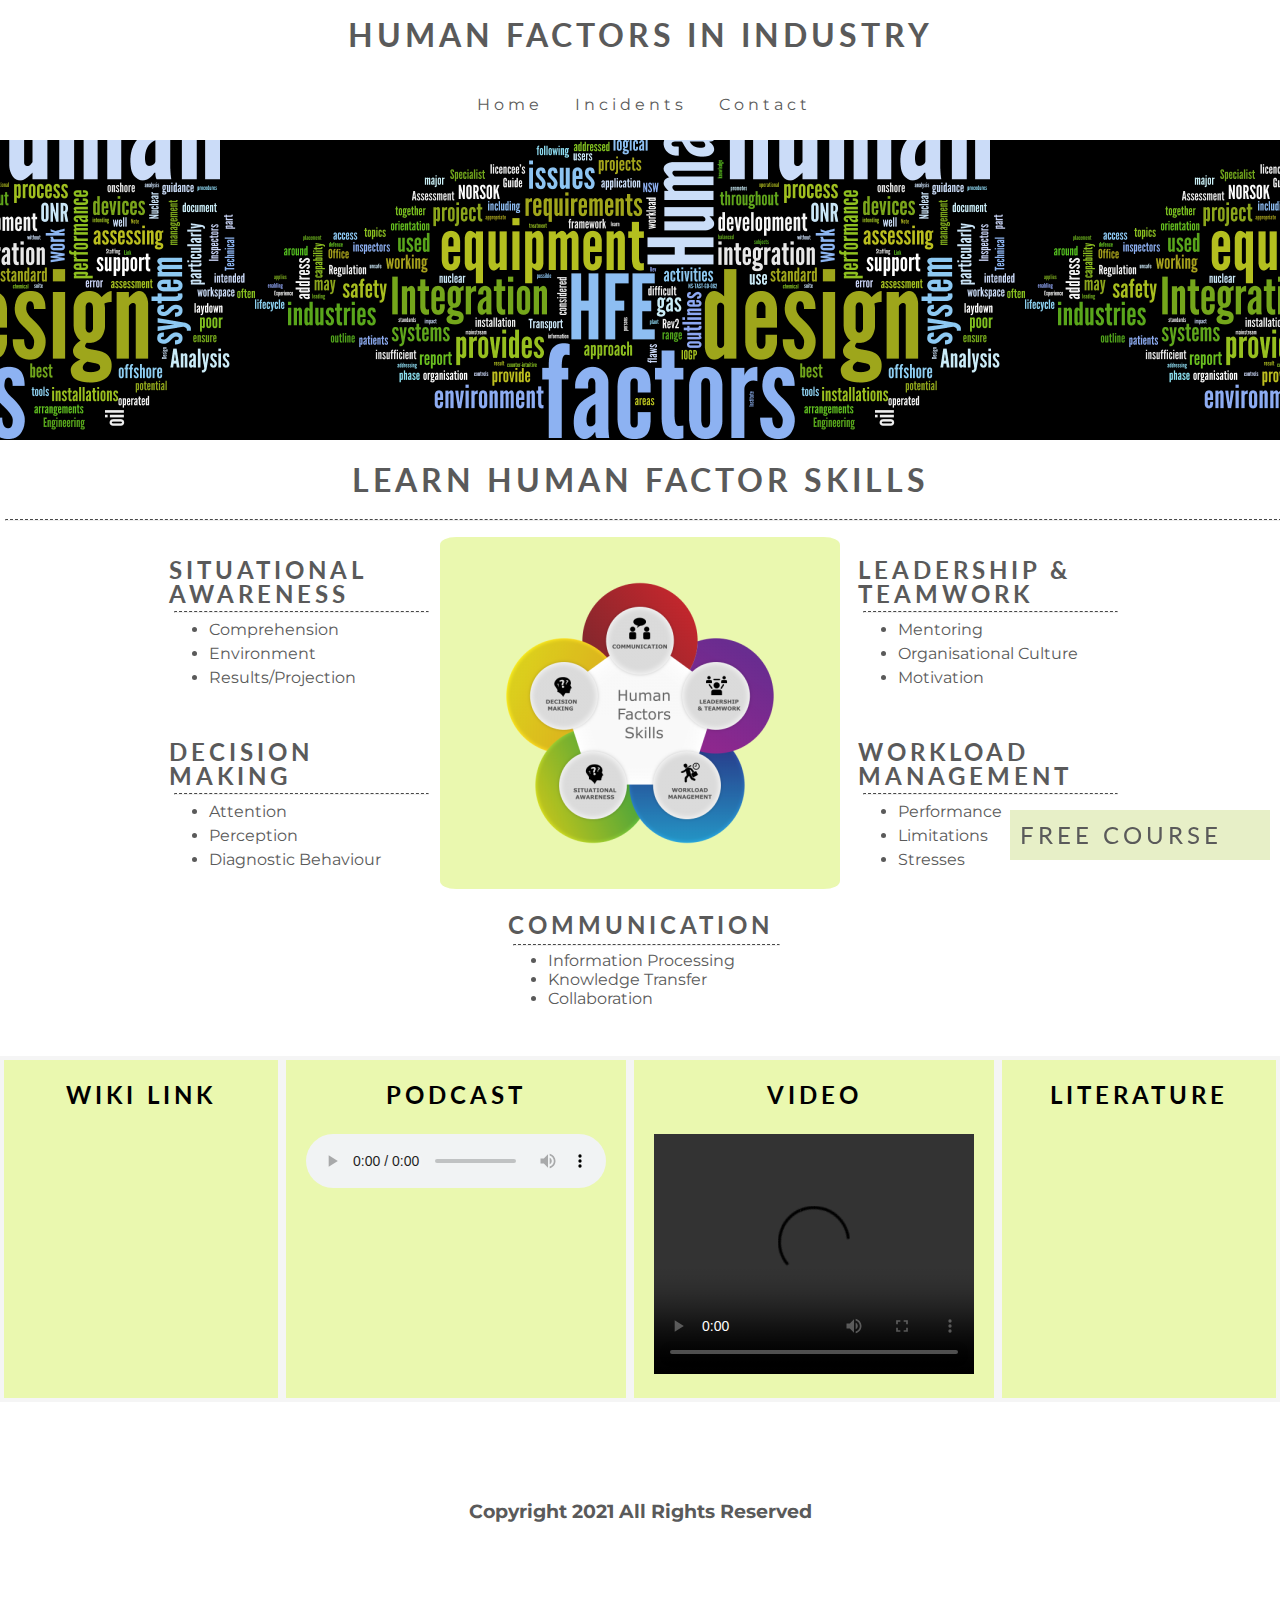
<file: index.html>
<!DOCTYPE html>
<html lang="en">
    <head>
        <meta charset="UTF-8" />
        <meta http-equiv="X-UA-Compatible" content="IE=edge" />
        <meta name="viewport" content="width=device-width, initial-scale=1.0" />
        <meta name="description" content="A website for human risk factors and safety in industry" />
        <meta name="keywords" content="human factors, safety, industry" />
        <link rel="stylesheet" href="https://use.fontawesome.com/releases/v5.6.3/css/all.css" integrity="sha384-UHRtZLI+pbxtHCWp1t77Bi1L4ZtiqrqD80Kn4Z8NTSRyMA2Fd33n5dQ8lWUE00s/" crossorigin="anonymous" />
        <link rel="stylesheet" href="assets/css/style.css" />
        <title>Human Factors</title>
    </head>

    <!-- title and menu links section -->

    <body>
        <header>
            <h1 id="title">Human Factors In Industry</h1>

            <nav>
                <ul id="menu">
                    <li><a href="index.html">Home</a></li>

                    <!-- <li><a href="resources.html">Resources</a></li> -->

                    <li><a href="incidents.html">Incidents</a></li>

                    <li><a href="contact.html">Contact</a></li>
                </ul>
            </nav>
        </header>

        <!-- human factors image section -->
        <section>
            <div id="hf-image"></div>

            <!-- fixed position free course link to contact/sign up form -->

            <div id="fixed-text">
                <a href="contact.html">Free Course</a>
            </div>
        </section>

        <!-- Center section skills image and surrounding information  -->

        <section id="skills">
            <h2 id="learn-skills">Learn Human Factor Skills</h2>
                    
                    <hr />

            <div id="left-skills">
                <div class="left-skills-pic">
                    <h2>Situational Awareness</h2>

                    <hr />

                    <ul>
                        <li>Comprehension</li>
                        <li>Environment</li>
                        <li>Results/Projection</li>
                    </ul>
                </div>

                <div class="left-skills-pic">
                    <h2>Decision Making</h2>

                    <hr />

                    <ul>
                        <li>Attention</li>
                        <li>Perception</li>
                        <li>Diagnostic Behaviour</li>
                    </ul>
                </div>
            </div>
            <div id="right-skills">
                <div class="right-skills-pic">
                    <h2>Leadership & Teamwork</h2>

                    <hr />

                    <ul>
                        <li>Mentoring</li>
                        <li>Organisational Culture</li>
                        <li>Motivation</li>
                    </ul>
                </div>

                <div class="right-skills-pic">
                    <h2>Workload Management</h2>
                    <hr />

                    <ul>
                        <li>Performance</li>
                        <li>Limitations</li>
                        <li>Stresses</li>
                    </ul>
                </div>
            </div>

            <div id="center-skills">
                <div id="skills-pic-background">
                    <div id="skills-cover-pic"></div>
                </div>
            </div>
        </section>

        <section class="below">
            <div id="below-skills-pic">
                <div class="below-skills">
                    <h2>Communication</h2>

                    <hr />

                    <ul>
                        <li>Information Processing</li>
                        <li>Knowledge Transfer</li>
                        <li>Collaboration</li>
                    </ul>
                </div>
            </div>
        </section>

        <!-- Lower information section links audio video pdf content -->

        <section id="info">
            <div>
                <h2>wiki link</h2>
                <a href="https://en.wikipedia.org/wiki/Human_factors_and_ergonomics" target="_blank" rel="noopener" id="wiki" aria-label="Visit our wikipedia page (opens in a new tab)"><i class="fab fa-wikipedia-w"></i></a>
            </div>

            <div>
                <h2>Podcast</h2>
                <audio controls>
                    <source src="#" type="audio/#" />
                    Your browser does not support the audio element.
                </audio>
            </div>

            <div>
                <h2>Video</h2>
                <video width="320" height="240" controls>
                    <source src="#" type="video/#" />
                    Your browser does not support the video tag.
                </video>
            </div>

            <div>
                <h2>literature</h2>
                <a href="#" target="_blank" rel="noopener" id="briefcase" aria-label="#"><i class="fas fa-briefcase"></i></a>
            </div>
        </section>

        <!-- footer section with social media links and copyright-->

        <footer>
            <ul class="networks">
                <li>
                    <a href="https://facebook.com" target="_blank" rel="noopener" aria-label="Visit our Facebook page (opens in a new tab)"><i class="fab fa-facebook"></i></a>

                    <a href="https://twitter.com" target="_blank" rel="noopener" aria-label="Visit our Twitter page (opens in a new tab)"><i class="fab fa-twitter-square"></i></a>

                    <a href="https://youtube.com" target="_blank" rel="noopener" aria-label="Visit our Youtube page (opens in a new tab)"><i class="fab fa-youtube-square"></i></a>

                    <a href="https://instagram.com" target="_blank" rel="noopener" aria-label="Visit our Instagram page (opens in a new tab)"><i class="fab fa-instagram"></i></a>
                </li>
            </ul>

            <h3 id="copyright">Copyright 2021 All Rights Reserved</h3>
        </footer>
    </body>
</html>
</file>
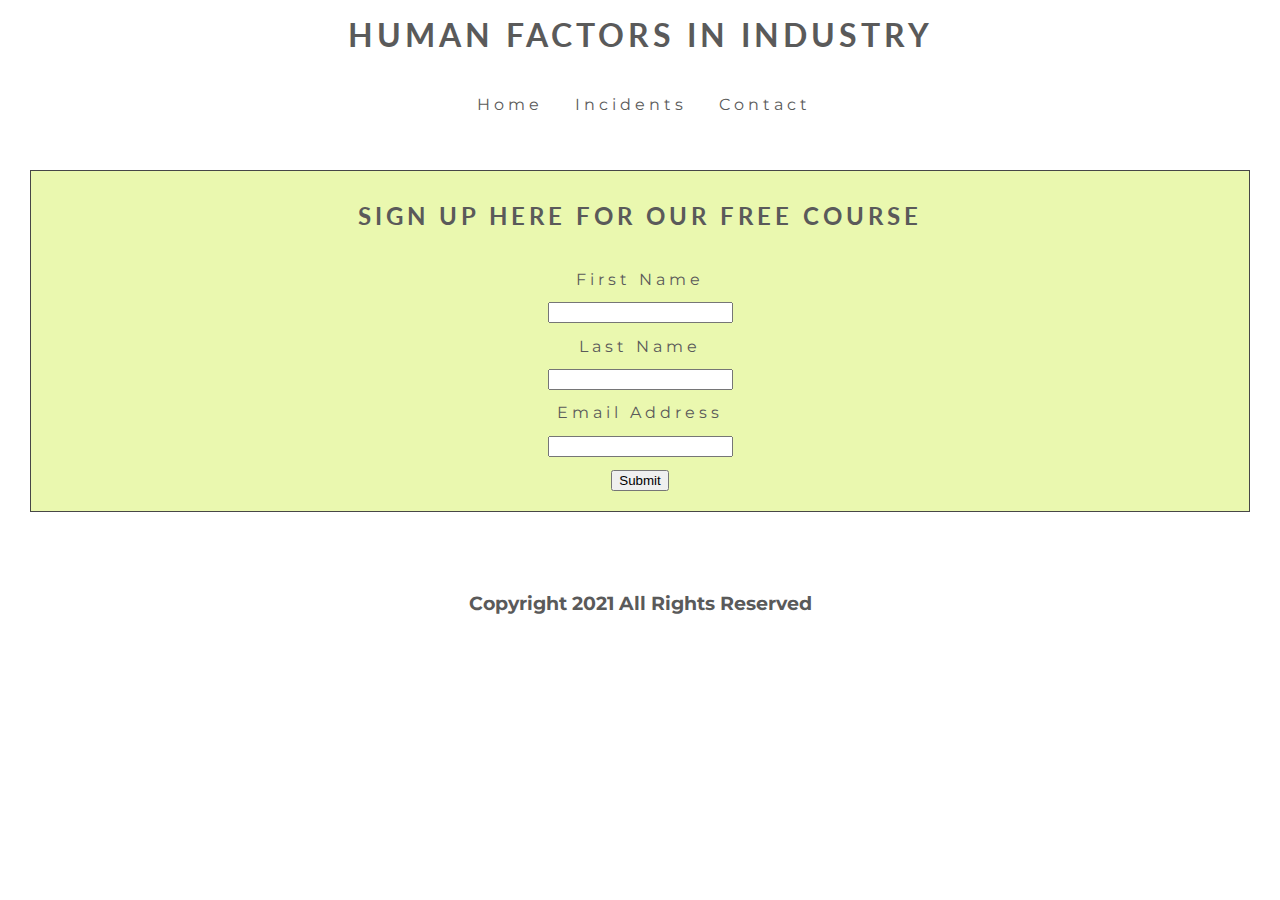
<file: contact.html>
<!DOCTYPE html>
<html lang="en">
    <head>
        <meta charset="UTF-8" />
        <meta http-equiv="X-UA-Compatible" content="IE=edge" />
        <meta name="viewport" content="width=device-width, initial-scale=1.0" />
        <meta name="description" content="A website for human risk factors and safety in industry" />
        <meta name="keywords" content="human factors, safety, industry" />
        <link rel="stylesheet" href="https://use.fontawesome.com/releases/v5.6.3/css/all.css" integrity="sha384-UHRtZLI+pbxtHCWp1t77Bi1L4ZtiqrqD80Kn4Z8NTSRyMA2Fd33n5dQ8lWUE00s/" crossorigin="anonymous" />
        <link rel="stylesheet" href="assets/css/style.css" />
        <title>Human Factors</title>
    </head>

    <body>
        <header>
            <!-- title and menu links section -->

            <h1 id="title">Human Factors In Industry</h1>

            <nav>
                <ul id="menu">
                    <li><a href="index.html" class="active">Home</a></li>

                    <!-- <li><a href="resources.html">Resources</a></li> -->

                    <li><a href="incidents.html">Incidents</a></li>

                    <li><a href="contact.html">Contact</a></li>
                </ul>
            </nav>
        </header>

        <!-- form section  -->

        <section class="join-up">
            <form class="form" method="post" action="https://formdump.codeinstitute.net/">
                <h2 class="free-course">sign up here for our free course</h2>

                <label for="fname">First Name</label>
                <input id="fname" class="inputs" name="first_name" type="text" required />

                <label for="lname">Last Name</label>
                <input id="lname" class="inputs" name="last_name" type="text" required />

                <label for="email">Email Address</label>
                <input id="email" class="inputs" name="email_address" type="text" required />

                <input type="submit" class="sign-up" value="Submit" />
            </form>
        </section>

        <!-- footer section with social media links and copyright-->

        <footer>
            <ul class="networks">
                <li>
                    <a href="https://facebook.com" target="_blank" rel="noopener" aria-label="Visit our Facebook page (opens in a new tab)"><i class="fab fa-facebook"></i></a>

                    <a href="https://twitter.com" target="_blank" rel="noopener" aria-label="Visit our Twitter page (opens in a new tab)"><i class="fab fa-twitter-square"></i></a>

                    <a href="https://youtube.com" target="_blank" rel="noopener" aria-label="Visit our Youtube page (opens in a new tab)"><i class="fab fa-youtube-square"></i></a>

                    <a href="https://instagram.com" target="_blank" rel="noopener" aria-label="Visit our Instagram page (opens in a new tab)"><i class="fab fa-instagram"></i></a>
                </li>
            </ul>

            <h3 id="copyright">Copyright 2021 All Rights Reserved</h3>
        </footer>
    </body>
</html>
</file>
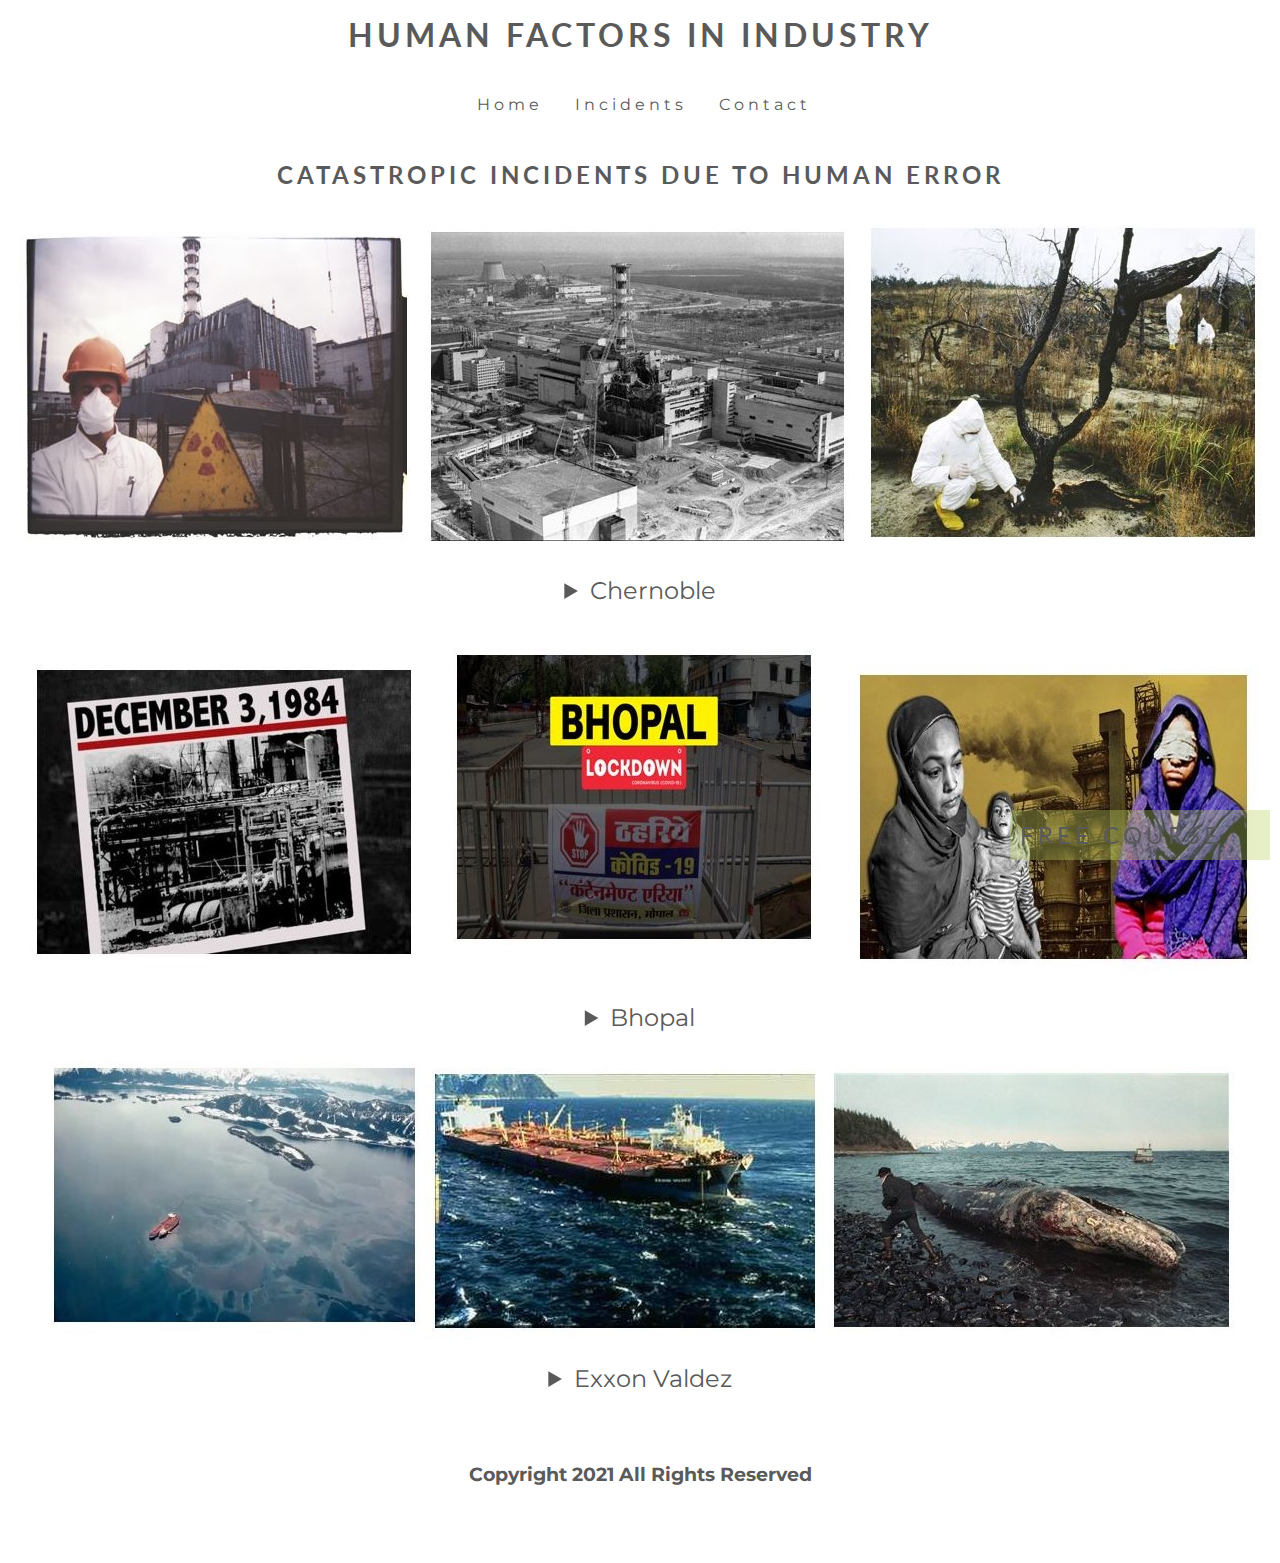
<file: incidents.html>
<!DOCTYPE html>
<html lang="en">
    <head>
        <meta charset="UTF-8" />
        <meta http-equiv="X-UA-Compatible" content="IE=edge" />
        <meta name="viewport" content="width=device-width, initial-scale=1.0" />
        <meta name="description" content="A website for human risk factors and safety in industry" />
        <meta name="keywords" content="human factors, safety, industry" />
        <link rel="stylesheet" href="https://use.fontawesome.com/releases/v5.6.3/css/all.css" integrity="sha384-UHRtZLI+pbxtHCWp1t77Bi1L4ZtiqrqD80Kn4Z8NTSRyMA2Fd33n5dQ8lWUE00s/" crossorigin="anonymous" />
        <link rel="stylesheet" href="assets/css/style.css" />
        <title>Human Factors</title>
    </head>

    <body>
        <header>
            <!-- title and menu links section -->

            <h1 id="title">Human Factors In Industry</h1>

            <nav>
                <ul id="menu">
                    <li><a href="index.html" class="active">Home</a></li>

                    <!-- <li><a href="resources.html">Resources</a></li> -->

                    <li><a href="incidents.html">Incidents</a></li>

                    <li><a href="contact.html">Contact</a></li>
                </ul>
            </nav>

            <!-- sub heading and images section with detail drop down information-->

            <h2 class="cata">Catastropic Incidents Due To Human Error</h2>
        </header>

        <section id="gallery">
            <div>
                <img src="assets/images/chernoble.jpg" alt="chernoble" />
                <img src="assets/images/chernoble2.jpg" alt="chernoble2" />
                <img src="assets/images/chernoble3.jpg" alt="chernoble3" />

                <details class="disasters">
                    <summary>Chernoble</summary>
                    <p>
                        The Chernobyl accident in 1986 was the result of a flawed reactor design that was operated with inadequately trained personnel. The resulting steam explosion and fires released at least 5% of the radioactive reactor
                        core into the environment, with the deposition of radioactive materials in many parts of Europe.
                    </p>
                </details>
            </div>

            <div>
                <img src="assets/images/bhopal.jpg" alt="bhopal" />
                <img src="assets/images/bhopal2.jpg" alt="bhopal2" />
                <img src="assets/images/bhopal3.jpg" alt="bhopal3" />

                <details class="disasters">
                    <summary>Bhopal</summary>
                    <p>
                        On the night of December 2, 1984, chemical, methyl isocyanate (MIC) spilt out from Union Carbide India Ltd's (UCIL's) pesticide factory turned the city of Bhopal into a colossal gas chamber. It was India's first
                        major industrial disaster.
                    </p>
                </details>
            </div>

            <div>
                <img src="assets/images/exxon-valdez.jpg" alt="exxon-valdez" />
                <img src="assets/images/exxon-valdez2.jpg" alt="exxon-valdez2" />
                <img src="assets/images/exxon-valdez3.jpg" alt="exxon-valdez3" />

                <details class="disasters">
                    <summary>Exxon Valdez</summary>
                    <p>
                        The Exxon Valdez oil spill was a manmade disaster that occurred when Exxon Valdez, an oil tanker owned by the Exxon Shipping Company, spilled 11 million gallons of crude oil into Alaska’s Prince William Sound on
                        March 24, 1989. It was the worst oil spill in U.S. history until the Deepwater Horizon oil spill in 2010. The Exxon Valdez oil slick covered 1,300 miles of coastline and killed hundreds of thousands of seabirds,
                        otters, seals and whales. Nearly 30 years later, pockets of crude oil remain in some locations. After the spill, Exxon Valdez returned to service under a different name, operating for more than two decades as an oil
                        tanker and ore carrier.
                    </p>
                </details>
            </div>
        </section>

        <!-- fixed position free course link to contact/sign up form -->

        <div id="fixed-text">
            <a href="contact.html">Free Course</a>
        </div>

        <!-- footer section with social media links and copyright-->
        <footer>
            <ul class="networks">
                <li>
                    <a href="https://facebook.com" target="_blank" rel="noopener" aria-label="Visit our Facebook page (opens in a new tab)"><i class="fab fa-facebook"></i></a>

                    <a href="https://twitter.com" target="_blank" rel="noopener" aria-label="Visit our Twitter page (opens in a new tab)"><i class="fab fa-twitter-square"></i></a>

                    <a href="https://youtube.com" target="_blank" rel="noopener" aria-label="Visit our Youtube page (opens in a new tab)"><i class="fab fa-youtube-square"></i></a>

                    <a href="https://instagram.com" target="_blank" rel="noopener" aria-label="Visit our Instagram page (opens in a new tab)"><i class="fab fa-instagram"></i></a>
                </li>
            </ul>

            <h3 id="copyright">Copyright 2021 All Rights Reserved</h3>
        </footer>
    </body>
</html>
</file>
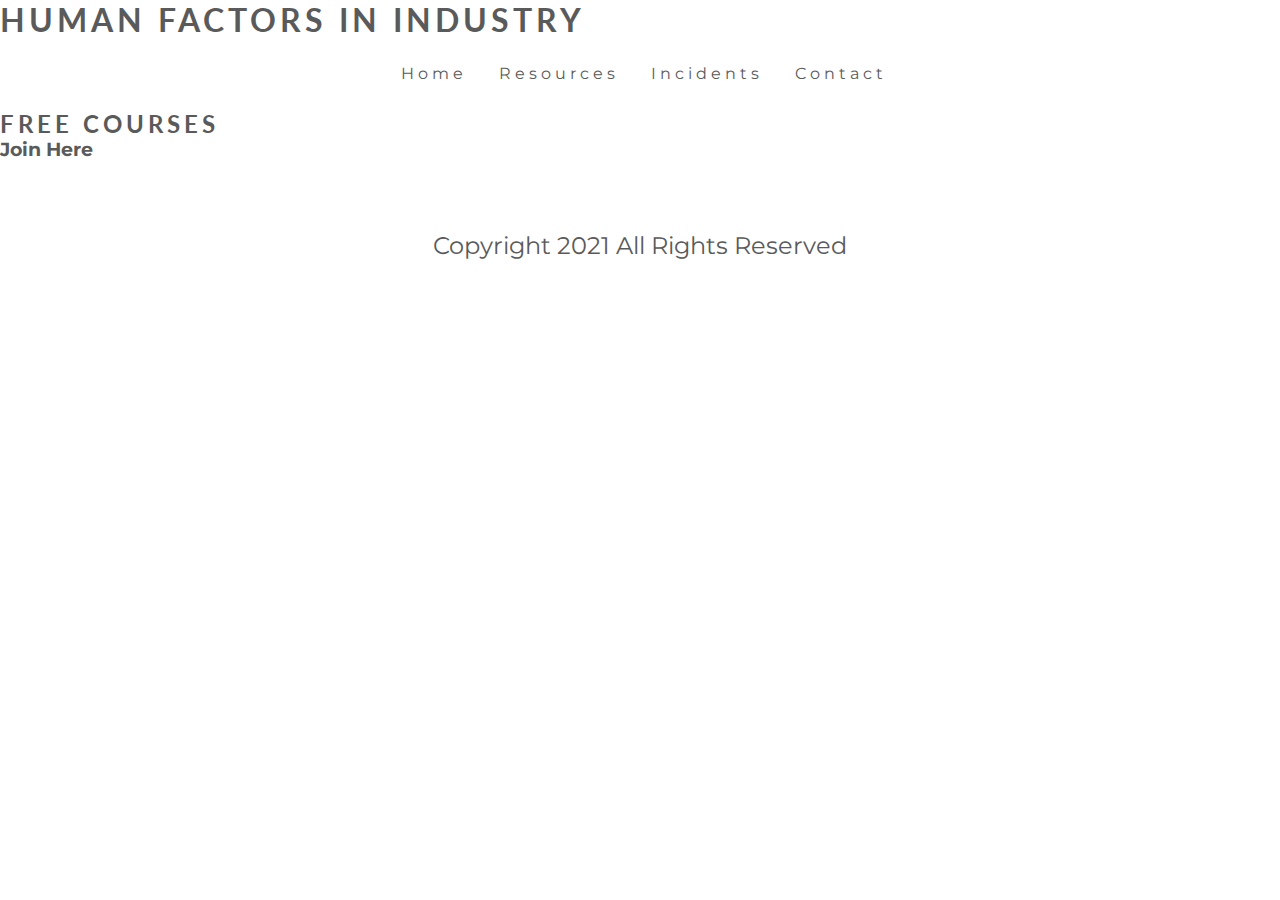
<file: resources.html>
<!DOCTYPE html>
<html lang="en">
    <head>
        <meta charset="UTF-8" />
        <meta http-equiv="X-UA-Compatible" content="IE=edge" />
        <meta name="viewport" content="width=device-width, initial-scale=1.0" />
        <meta name="description" content="A website for human risk factors and safety in industry" />
        <meta name="keywords" content="human factors, safety, industry" />
        <link rel="stylesheet" href="https://use.fontawesome.com/releases/v5.6.3/css/all.css" integrity="sha384-UHRtZLI+pbxtHCWp1t77Bi1L4ZtiqrqD80Kn4Z8NTSRyMA2Fd33n5dQ8lWUE00s/" crossorigin="anonymous"/>
        <link rel="stylesheet" href="assets/css/style.css" />
        <title>Human Factors</title>
    </head>

    <body>
        <header>
            
                <h1 id="logo">Human Factors In Industry</h1>
            </a>
            <nav>
                <ul id="menu">
                    <li><a href="index.html" class="active">Home</a></li>

                    <li><a href="resources.html">Resources</a></li>

                    <li><a href="incidents.html">Incidents</a></li>

                     <li><a href="contact.html">Contact</a></li>
                </ul>
                
            </nav>
        </header>
       
                <div id="cover-text">
                    
                    <h2>Free Courses</h2>
                    <h3>Join Here</h3>
                
                </div>
            

        <footer>
            <ul class="networks">
                <li>
                    <a href="https://facebook.com" target="_blank" rel="noopener" aria-label="Visit our Facebook page (opens in a new tab)"><i class="fab fa-facebook"></i></a>
                   
                    <a href="https://twitter.com" target="_blank" rel="noopener" aria-label="Visit our Twitter page (opens in a new tab)"><i class="fab fa-twitter-square"></i></a>
                   
                    <a href="https://youtube.com" target="_blank" rel="noopener" aria-label="Visit our Youtube page (opens in a new tab)"><i class="fab fa-youtube-square"></i></a>

                    <a href="https://instagram.com" target="_blank" rel="noopener" aria-label="Visit our Instagram page (opens in a new tab)"><i class="fab fa-instagram"></i></a>
                </li>

            </ul>

<p id="copyright">Copyright 2021 All Rights Reserved</p>
        </footer>
    </body>
</html>
</file>
<file: assets/css/style.css>
@import url("https://fonts.googleapis.com/css2?family=Lato&family=Montserrat&display=swap");
* {
    margin: 0;
}
/* main section styling  */

body {
    font-family: Montserrat, sans-serif;
    font-weight: 400;
    color: #5a5a5a;
}

h1,
h2 {
    font-family: Lato, sans-serif;
    text-transform: uppercase;
    letter-spacing: 4px;
    color: #5a5a5a;
}

#title {
    display: flex;
    flex-direction: column;
    align-items: center;
    justify-content: center;
}

#menu {
    font-size: 1rem;
    letter-spacing: 4px;
    display: flex;
    align-items: center;
    justify-content: center;
}

#menu,
#title {
    line-height: 70px;
}

#menu li {
    list-style-type: none;
    margin-right: 32px;
}

#menu a:hover {
    border-bottom: 1px solid #474747;
}

#menu a {
    text-decoration: none;
    color: inherit;
}

/* hf image and fixed text link */

#hf-image {
    overflow: hidden;
    position: relative;
    height: 300px;
    background: url(../images/hf-image.png) center center;
}

#fixed-text {
    width: 250px;
    height: 40px;
    padding-top: 10px;
    padding-left: 10px;
    background-color: rgba(189, 209, 97, 0.356);
    bottom: 40px;
    right: 10px;
    position: fixed;
}

#fixed-text a {
    text-decoration: none;
    font-family: Lato, sans-serif;
    color: #5a5a5a;
    letter-spacing: 4px;
    font-size: 1.5rem;
    text-transform: uppercase;
}

#fixed-text:hover {
    border: 1px solid #474747;
}

/*skills image section */

#skills {
    height: 450px;
}

#left-skills {
    padding-top: 32px;
    width: 33%;
    float: left;
}

#right-skills {
    padding-top: 32px;
    width: 33%;
    float: right;
}

#center-skills {
    width: 33%;
    margin: 0 auto;
}

hr {
    border-top: 1px dashed #474747;
    width: 100%;
    margin: 5px;
}

.left-skills-pic {
    width: 60%;
    float: right;
    line-height: 24px;
    clear: both;
    margin-bottom: 50px;
}

.right-skills-pic {
    width: 60%;
    float: left;
    line-height: 24px;
    clear: both;
    margin-bottom: 50px;
}

.right-skills-pic h2 {
    text-align: left;
}
.right-skills-pic p {
    text-align: center;
}

#below-skills-pic {
    display: flex;
    flex-direction: column;
    align-items: center;
    justify-content: center;
    margin-left: 30%;
}

#learn-skills {
    text-align: center;
    margin: 20px 0;
    font-size: 2rem;
}

#skills-pic-background {
    position: relative;
    margin: 1em auto;
    width: 25em;
    height: 22em;
    border-radius: 1em/0.5em;
    background: rgba(197, 235, 32, 0.356);
}

#skills-cover-pic {
    background: url(../images/hf-skills.png) no-repeat center center;
    height: 100%;
}

#info {
    width: 100%;
    display: flex;
    flex-wrap: wrap;
    margin: 48px 0;
}

#info div {
    color: white;
    background-color: rgba(197, 235, 32, 0.356);
    padding: 20px 20px 20px 20px;
    text-align: center;
    border: 4px solid whitesmoke;
    box-sizing: border-box;
    flex: 1;
}

#info h2 {
    padding: 0 0 25px;
    color: black;
}

#wiki {
    font-size: 6rem;
    color: #474747;
}

#briefcase {
    font-size: 6rem;
    color: #474747;
}

/* contact page sign up form */

.join-up {
    padding: 30px 30px 30px 30px;
}

.free-course {
    text-align: center;
    margin: 10px 0 40px 0;
    font-size: 1.5rem;
}

.form {
    font-size: 1rem;
    letter-spacing: 4px;
    padding: 20px;
    display: flex;
    align-items: center;
    justify-content: center;
    flex-direction: column;
    background-size: cover;
    background-color: rgba(197, 235, 32, 0.356);
    border: 1px solid #474747;
    height: 300px;
}

.inputs {
    line-height: 50%;
    margin: auto;
}

.input:hover {
    border-color: #474747;
}

/* footer */

footer {
    height: 150px;
}

.networks {
    text-align: center;
}

.networks {
    display: inline;
}

.networks i {
    font-size: 160%;
    margin: 1%;
    padding: 5%;
    color: #474747;
}

#copyright {
    text-align: center;
}

/* incidents page */

#gallery {
    display: flex;
    flex-direction: column;
    align-items: center;
    justify-content: center;
}

.cata {
    border: 2px;
    text-align: center;
    margin: 20px;
    font-size: 1.5rem;
}

.incid {
    margin: 20px;
    font-size: 2rem;
}

.disasters {
    border: 2px;
    text-align: center;
    margin: 20px;
    font-size: 1.5rem;
}


p  {
    border: 2px;
    text-align: center;
    margin: 20px;
    font-size: 1.5rem;
}

/* media Query */

@media screen and (max-width: 1200px) {
    #learn-skills {
        height: auto;
    }

    #skills {
        padding: 32px 0;
        margin-left: 32px;
    }

    #left-skills,
    #right-skills {
        width: 100%;
        display: flex;
        flex-direction: column;
        flex: auto;
    }

    #center-skills {
        display: none;
    }

    .below-skills {
        display: none;
    }
}

/* medium screen sizes 950px and below */

@media screen and (max-width: 320px) {
    #title {
        text-align: center;
        display: flex;
        flex-direction: column;
        align-items: center;
        justify-content: center;
    }

    #fixed-text {
        display: flex;
        flex-direction: column;
        align-items: center;
        justify-content: center;
    }

    #center-skills {
        display: none;
    }
    #menu {
        display: flex;
        margin-left: 30px;
    }

    .below-skills {
        display: none;
    }

    .incid {
        display: flex;
        flex-direction: column;
        align-items: center;
        justify-content: center;
    }
    .disasters {
        display: flex;
        flex-direction: column;
        align-items: center;
        justify-content: center;
    }

    #hf-image {
        margin-left: 45px;
    }
}
</file>
